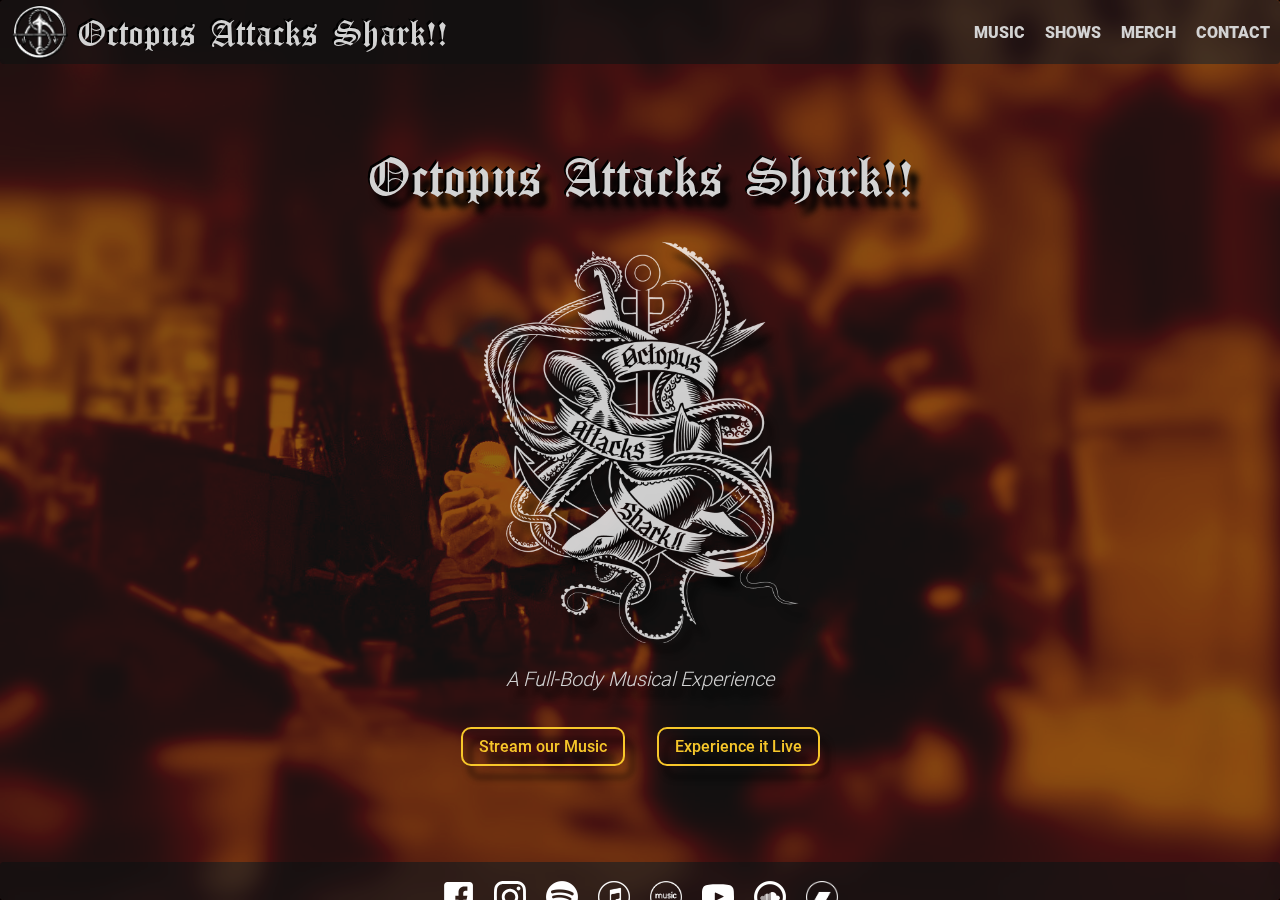
<file: index.html>
<!--
    (C) Copyright 2024 - ToasterCat Studios LLC
-->
<!DOCTYPE HTML>
<html lang="en">

<head>
    <!--
        STD META
    -->
    <meta content="text/html;charset=utf-8" http-equiv="Content-Type">
    <meta content="utf-8" http-equiv="encoding">
    <meta name="viewport" content="width=device-width, initial-scale=1.0">

    <!--
        ANALYTICS TAGS
     -->
    <!-- GA4 -->
    <script async src="https://www.googletagmanager.com/gtag/js?id=G-5SJF8RJMEE"></script>
    <script>
      window.dataLayer = window.dataLayer || [];
      function gtag(){dataLayer.push(arguments);}
      gtag('js', new Date());

      gtag('config', 'G-5SJF8RJMEE');
    </script>

    <!-- 
        OAS Head
    -->
	<title>Octopus Attacks Shark!!</title>
    <link rel="icon" type="image/png" href="images/OAS-logo.png"/>
    <link rel="stylesheet" href="./css/styles.css">
    <link rel="stylesheet" href="./css/desktop.css">
    <link rel="stylesheet" href="./css/mobile.css">
    <script type="text/javascript" src="./js/jquery-3.6.0.min.js"></script>
</head>

<body>
    <div id="bg" class="bg"></div>
	<div id="page-container" class="page-container">
		<!--
            STANDARD HEADER

            TODO: Serve as common component [MUSIC-36]
                https://toastercatstudios.atlassian.net/browse/MUSIC-36
        -->
        <div class="header">
            <a href="#" class="brand">
                <div class="header-brand">
                    <div class="header-logo">
                        <img src="images/OAS-logo.png" class="logo"/>
                    </div>
                    <div class="header-full-name"> Octopus Attacks Shark!! </div>
                    <div class="header-short-name"> OAS </div>
                </div>
            </a>
            <div class="flex-spacer"></div>
            <div class="header-nav">
                <!--<a href="./pages/about.html">BAND</a>-->
                <a href="./pages/music.html">MUSIC</a>
                <a href="./pages/shows.html">SHOWS</a>
                <a href="https://merch.octopus-attacks-shark.com/">MERCH</a>
                <a href="./pages/contact.html">CONTACT</a>
            </div>
        </div>

        
		<div class="section-hero">
			<div class="hero-title">
	            <h1>Octopus Attacks Shark!!</h1>
                <img class="hero-badge" src="images/OAS-title-art.png"/>
				<h3>A Full-Body Musical Experience</h3>
	        </div>
            
            <div class="hero-button-row">
                <a href="./pages/music.html" class="primary-button">
                    Stream our Music
                </a>
                <a href="./pages/shows.html" class="primary-button">
                    Experience it Live
                </a>                
            </div>
		</div>

		<div id="footer">
            <!--<img class="loading" src="../images/icons/loading.gif"/>-->
        </div>
    </div>
    
    
    <!--
        ONLOAD SCRIPT
    -->
    <script>
        $(function(){
            // TODO: Header links should be derived by relative path.
            //$("#header").load("./components/header.html");
            $("#footer").load("./components/footer.html"); 
        });
    </script>
</body>

</html>
</file>
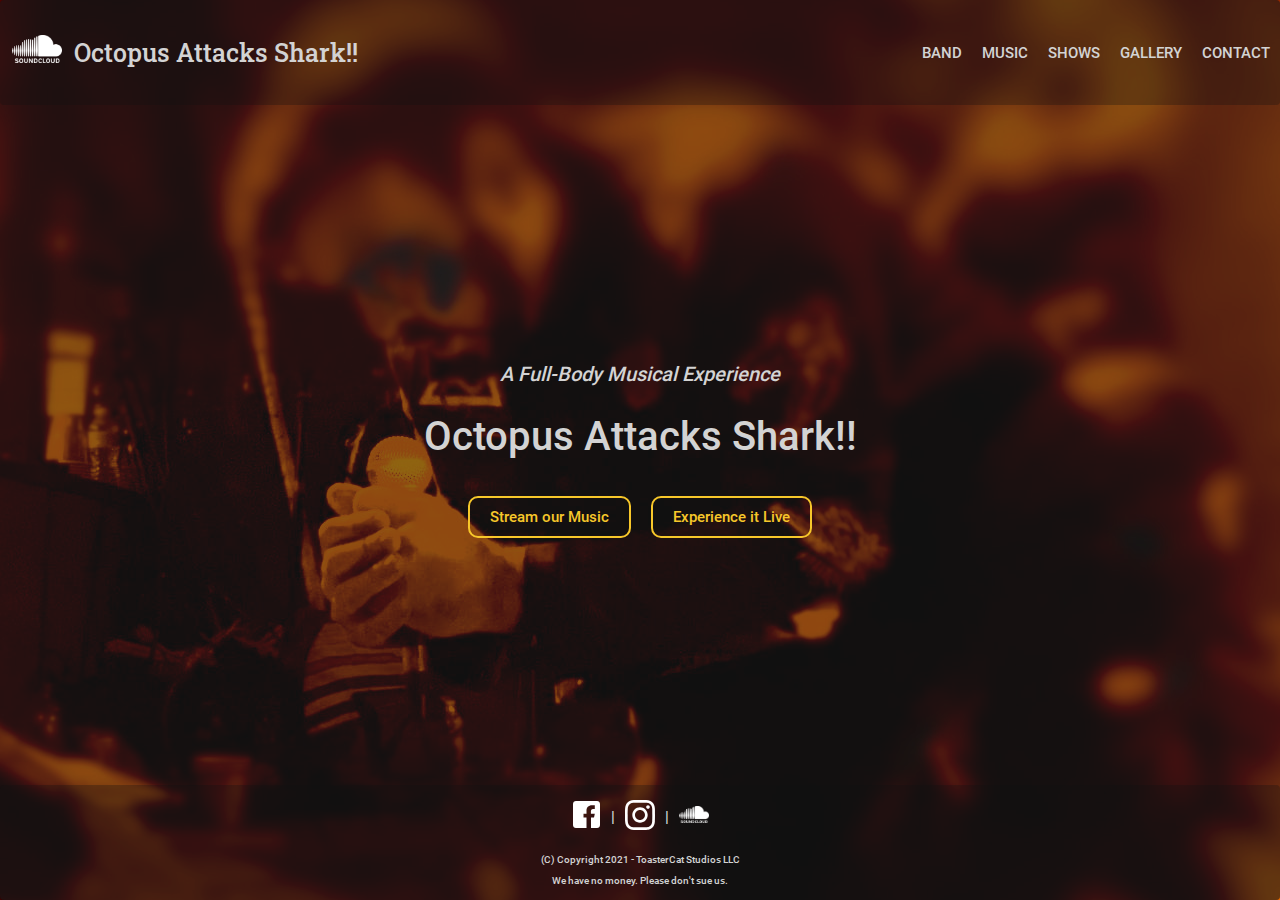
<file: OAS-StaticSite/index.html>
<!DOCTYPE HTML>
<html lang="en">

<head>
	<title>Octopus Attacks Shark!!</title>
    <link rel="stylesheet" href="./css/styles.css">
    <link rel="stylesheet" href="./css/desktop.css">
    <link rel="stylesheet" href="./css/mobile.css">
</head>

<body>
	<div class="page-container">

		<div class="header">
			<a href="#" class="brand">
				<div class="header-brand">
	                <div class="header-logo">
	                    <img src="images/external/soundcloud-white.png" class="logo"/>
	                </div>
	                <div class="header-full-name"> Octopus Attacks Shark!! </div>
	                <div class="header-short-name"> OAS </div>
            	</div>
            </a>
            <div class="flex-spacer"></div>
            <div class="header-nav">
                <a href="./pages/about">BAND</a>
                <a href="./pages/music">MUSIC</a>
                <a href="./pages/shows">SHOWS</a>
                <a href="./pages/gallery">GALLERY</a>
                <a href="./pages/contact">CONTACT</a>
            </div>
		</div>

		<div class="hero-section">

			<div class="hero-title">
				<h3>A Full-Body Musical Experience</h3>
	            <h1>Octopus Attacks Shark!!</h1>
	        </div>
            
            <div class="hero-button-row">    
                <a href="./music" class="button">
                    Stream our Music
                </a>
                <a href="./shows" class="button">
                    Experience it Live
                </a>                
            </div>
		</div>

		<!--<div class="section">
            <div class="section-header">
                Header Blurb
            </div>
            
			<h4>Blurb Section</h4>
		</div>-->

		<div class="footer">
			<div class="footer-links">
				<a href="https://www.facebook.com/OctopusAttacksShark">
                    <img src="images/external/fb-white.svg" class="social"/>
                </a>
				|
				<a href="https://www.instagram.com/octopus_attacks_shark">
                    <img src="images/external/instagram-white.svg" class="social"/>
                </a>
				|
				<a href="https://soundcloud.com/octopus-attacks-shark">
                    <img src="images/external/soundcloud-white.png" class="social" />
                </a>
			</div>
			<div class="footer-legal">
				<p>(C) Copyright 2021 - ToasterCat Studios LLC<p>
                <p>We have no money. Please don't sue us.</p>
			</div>
		</div>
		
	</div>
</body>

</html>
</file>
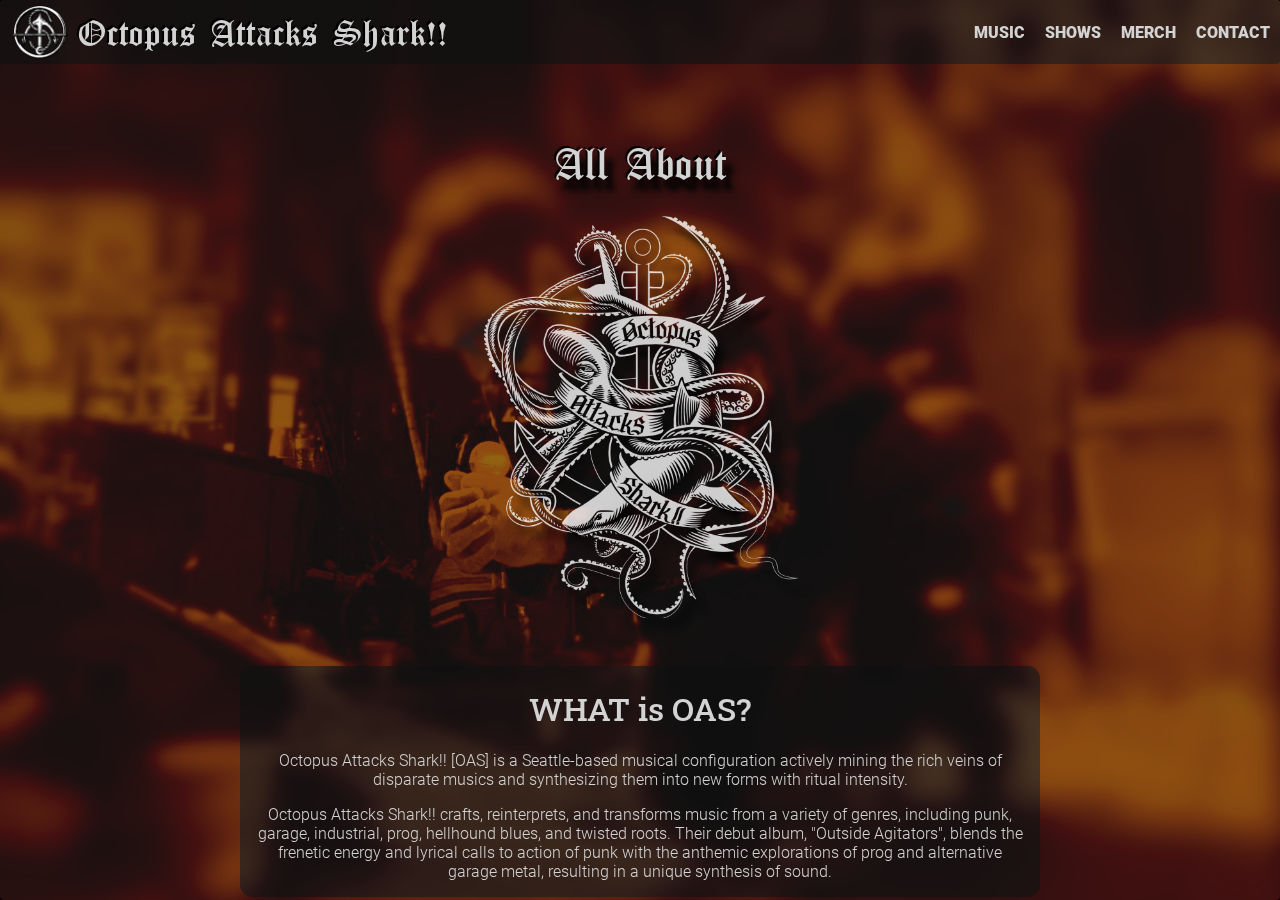
<file: pages/about.html>
<!--
    (C) Copyright 2024 - ToasterCat Studios LLC
-->
<!DOCTYPE HTML>
<html lang="en">

<head>
    <!--
        STD META
    -->
    <meta content="text/html;charset=utf-8" http-equiv="Content-Type">
    <meta content="utf-8" http-equiv="encoding">
    <meta name="viewport" content="width=device-width, initial-scale=1.0">

    <!--
        ANALYTICS TAGS
     -->
    <!-- GA4 -->
    <script async src="https://www.googletagmanager.com/gtag/js?id=G-5SJF8RJMEE"></script>
    <script>
      window.dataLayer = window.dataLayer || [];
      function gtag(){dataLayer.push(arguments);}
      gtag('js', new Date());

      gtag('config', 'G-5SJF8RJMEE');
    </script>

    <!-- 
        OAS Head
    -->
	<title>About OAS</title>
    <link rel="icon" type="image/png" href="../images/OAS-logo.png"/>
    <link rel="stylesheet" href="../css/styles.css">
    <link rel="stylesheet" href="../css/desktop.css">
    <link rel="stylesheet" href="../css/mobile.css">
    <script type="text/javascript" src="../js/jquery-3.6.0.min.js"></script>
</head>


<body>    
    <div id="bg" class="bg"></div>
	<div id="page-container" class="page-container">
        <div id="header">
            <!--<img class="loading" src="../images/icons/loading.gif"/>-->
        </div>
        

        <div class="section-page-title">
            <h1>All About</h1>
            <img class="hero-badge" src="../images/OAS-title-art.png"/>
        </div>

        
        <!--
            BAND DESCRIPTION
        -->
        <div class="section">
            <h1>WHAT is OAS?</h1>
            <p>
                Octopus Attacks Shark!! [OAS] is a Seattle-based musical configuration actively mining the rich veins of disparate musics and synthesizing them into new forms with ritual intensity.
            </p>
            <p>
                Octopus Attacks Shark!! crafts, reinterprets, and transforms music from a variety of genres, including punk, garage, industrial, prog, hellhound blues, and twisted roots. Their debut album, "Outside Agitators", blends the frenetic energy and lyrical calls to action of punk with the anthemic explorations of prog and alternative garage metal, resulting in a unique synthesis of sound.
            </p>
        </div>
        
        <div class="section-divider">
            <img src="../images/OAS-logo-watermark.png" class="badge"/>
        </div>


        <!--
            BAND MEMBER BIOGRAPHIES

            TODO: Add member profile pictures [MUSIC-67]
                https://toastercatstudios.atlassian.net/browse/MUSIC-67
        -->
        <div class="section">
            <h1>WHO is OAS?</h1>
            <p>
               Sonic synthesizers and tricky transformers hungry to perform rites and rituals in the Temple of Song.
            </p>

            <div class="sub-section">
                <!-- Conor -->
                <h2>"Coyote"</h2>
                <h3>Vocal Exhortations, Dissonant Harmonic(a) Waves, Purveyor of Dark Energy </h3>
                <p>
                   Coyote hails from the salt-tanged, fog-haunted cypress groves and defiant cities of the North California coast.
                </p>
                <p>
                    Outside of the band, they are a steward of relics in the vaults of The University and an agitator for decolonizing access to community collections.
                </p>
            </div>
            
            <!-- Dirk -->
            <div class="sub-section">
                <h2>Dirk Hortensius</h2>
                <h3>Guitar Armourer</h3>
                <p>
                    Dirk"alurka" Hortensius speaks guitar in a strange Canadian/Carolinian dialect.
                </p>
                <p>
                    As soon as you take his instruments away, Dirk transforms into his true form: an utterly completely incomprehensible nerd. He can usually be found angrily ranting and raving about politics, <i>Star Wars</i>, or ridiculous history trivia - somehow all at the same time. A truly useless multi-tasker.
                </p>
            </div>

            <!-- Scott -->
            <div class="sub-section">
                <h2>Scott Humphreys</h2>
                <h3>Producer of Whale Sounds</h3>
                <p>
                    When not handling low-end duties, Scott spends his time holding ivory keyed seances to commune with the classical, romantic, and modern composers that everyone should spend their lives listening to.
                </p>
                <p>
                    <i>"Jazz is America's greatest gift to the world. All other American contribution are inferior to jazz, or otherwise not uniquely American. This is law."</i>
                </p>
            </div>

            <!-- Shiva -->
            <div class="sub-section">
                <h2>Shiva Shrivastava</h2>
                <h3>Drum Captain of Time and Space</h3>
                <p>
                    ...but only according to <i>his</i> watch.
                </p>
                <p>
                    Shiva daylights as a Software Engineer, whiskey connoseiur, and dog-dad.
                </p>
            </div>
        </div>
        

        <div id="footer">
            <!--<img class="loading" src="../images/icons/loading.gif"/>-->
        </div>
        
    </div>
    
    <!--
        ONLOAD SCRIPT
    -->
    <script>
        $(function(){
          $("#header").load("../components/header.html");
          $("#footer").load("../components/footer.html"); 
        });
    </script>
</body>
</file>
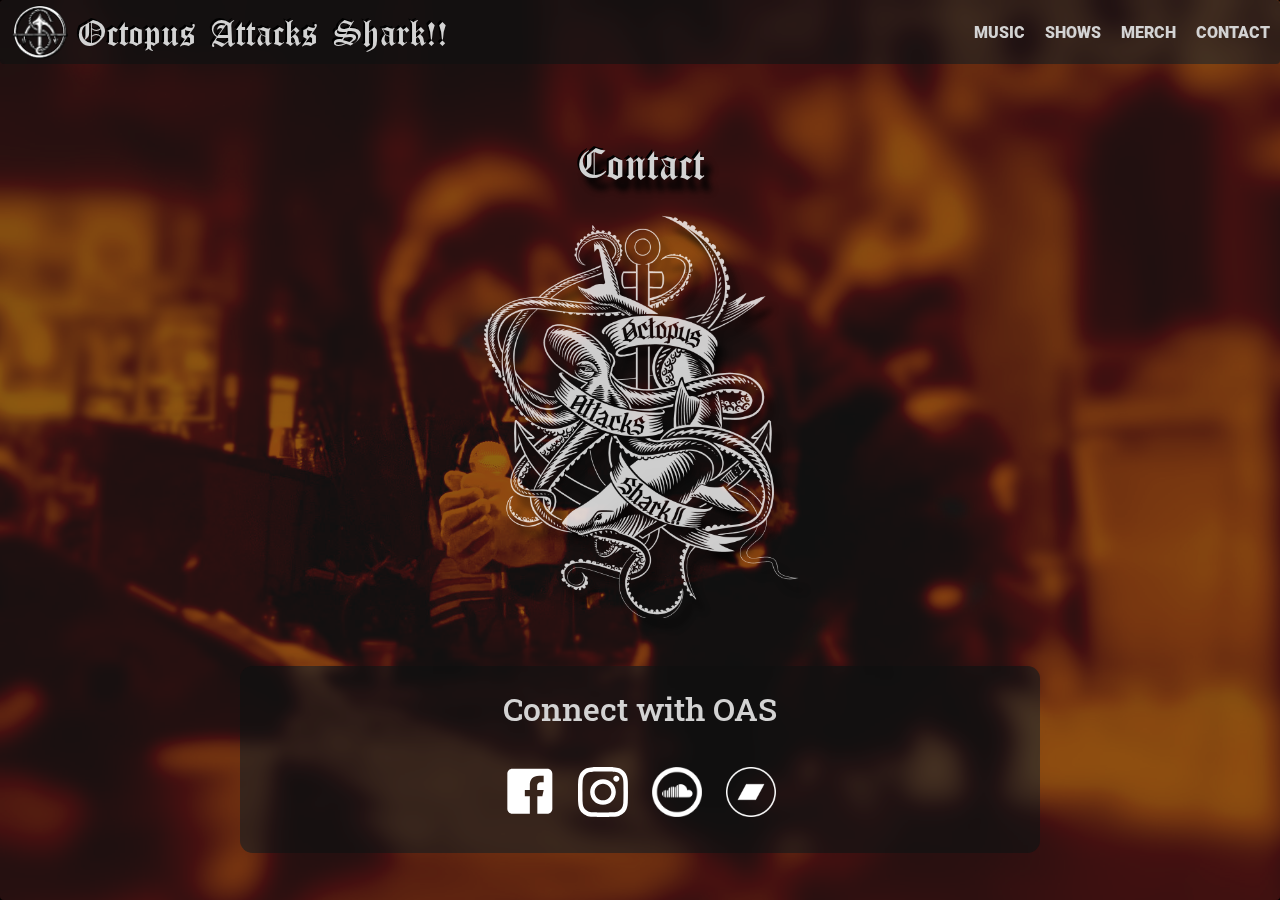
<file: pages/contact.html>
<!--
    (C) Copyright 2024 - ToasterCat Studios LLC
-->
<!DOCTYPE HTML>
<html lang="en">

<head>
    <!--
        STD META
    -->
    <meta content="text/html;charset=utf-8" http-equiv="Content-Type">
    <meta content="utf-8" http-equiv="encoding">
    <meta name="viewport" content="width=device-width, initial-scale=1.0">

    <!--
        ANALYTICS TAGS
     -->
    <!-- GA4 -->
    <script async src="https://www.googletagmanager.com/gtag/js?id=G-5SJF8RJMEE"></script>
    <script>
      window.dataLayer = window.dataLayer || [];
      function gtag(){dataLayer.push(arguments);}
      gtag('js', new Date());

      gtag('config', 'G-5SJF8RJMEE');
    </script>

    <!-- 
        OAS Head
    -->
	<title>Contact OAS</title>
    <link rel="icon" type="image/png" href="../images/OAS-logo.png"/>
    <link rel="stylesheet" href="../css/styles.css">
    <link rel="stylesheet" href="../css/desktop.css">
    <link rel="stylesheet" href="../css/mobile.css">
    <script type="text/javascript" src="../js/jquery-3.6.0.min.js"></script>
</head>

<body>
    <div id="bg" class="bg"></div>
	<div id="page-container" class="page-container">
        <div id="header">
            <!--<img class="loading" src="../images/icons/loading.gif"/>-->
        </div>
        
        
        <div class="section-page-title">
            <h1>Contact</h1>
            <img class="hero-badge" src="../images/OAS-title-art.png"/>
        </div>
        
        
        <!--
            SOCIAL ACCOUNTS
        -->
        <div class="section">
            <h1>Connect with OAS</h1>

            <div class="contact-social-links">
                <div class="row">
                    <a href="https://www.facebook.com/OctopusAttacksShark" target="_blank">
                        <img class="logo" src="../images/external/fb-white.svg"/>
                    </a>
                    <a href="https://www.instagram.com/octopus.attacks.shark/" target="_blank">
                        <img class="logo" src="../images/external/instagram-white.svg"/>
                    </a>
                    <a href="https://soundcloud.com/octopus-attacks-shark" target="_blank">
                        <img class="logo" src="../images/external/soundcloud-white.png"/>
                    </a>
                    <a href="https://octopus-attacks-shark.bandcamp.com/" target="_blank">
                        <img class="logo" src="../images/external/bandcamp-white.png"/>
                    </a>
                </div>
            </div>

        </div>
        
        
        <div class="section-divider">
            <img src="../images/OAS-logo-watermark.png" class="badge"/>
        </div>
        
        
        <!-- 
            CONTACT FORM
        -->
        <div class="section">
            <h1>Contact OAS</h1>
            
            <p>
                For booking information or general inquiries, please email us at
                <a href="mailto:octopus.attacks.shark@gmail.com"><b>octopus.attacks.shark@gmail.com</b></a>
                or message us using the form below.
            </p>

            <form class="form-group" action="https://formspree.io/f/mzbyrpnd" method="POST">
                
                <div class="form-fields">
                    <!--NAME-->
                    <div class="form-column">
                        <div class="form-label">
                            Name:
                        </div>
                        <div class="form-text">
                            <input id="contact-name" name="name" placeholder="Your Name"/>
                        </div>
                    </div>
                    <!--EMAIL-->
                    <div class="form-column">
                        <div class="form-label">
                            Email:
                        </div>
                        <div class="form-text">
                            <input id="contact-email" name="email" placeholder="Your Email"/>
                        </div>
                    </div>
                    <!--PHONE-->
                    <div class="form-column">
                        <div class="form-label">
                            Phone #: <i>(Optional)</i>
                        </div>
                        <div class="form-text">
                            <input id="contact-phone" name="phone" placeholder="(555) 555-5555"/>
                        </div>
                    </div>
                </div>

                <div class="form-box">
                    <!---MESSAGE-->
                    <div class="form-column">
                        <div class="form-label">
                            Message:
                        </div>
                        <div class="form-message">
                            <textarea id="contact-message" name="message" placeholder="Your message here"></textarea>
                        </div>
                    </div>

                    <!--BUTTONS-->
                    <div class="form-row">
                        <button type="submit" name="submit" value="Send" class="primary-button">
                            Submit
                        </button>
                        <button type="reset" class="button">
                            Reset
                        </button>
                    </div>

                </div>
            </form>

        </div>
        
        
        <div class="section-divider">
            <img src="../images/OAS-logo-watermark.png" class="badge"/>
        </div>
        

        <!--
            BIZ/LEGAL INFO & MAILING ADDRESS
        -->
        <div class="section">
            <h1>Legal and Business</h1>
            
            <div class="p-group">
                <p>"Octopus Attacks Shark!!" [OAS] is produced and managed by <a href="https://www.toastercat-studios.com" target="_blank">ToasterCat Studios LLC</a>.</p>
                <p>Manager: Dirk Hortensius <a href="mailto:dirk@toastercat.tech">(dirk@toastercat.tech)</a></p>
            </div>
            
            <h2>Mailing Address</h2>
            <div class="p-group">
                <p>ToasterCat Studios</p>
                <p>1717 NE 124th St.</p>
                <p>Seattle, WA. 98125</p>
            </div>
            <h4>(any and all pipe bombs will be returned to sender)</h4>
        </div>
        
        
        <div id="footer">
            <!--<img class="loading" src="../images/icons/loading.gif"/>-->
        </div>
    </div>
    <!--
        ONLOAD SCRIPT
    -->
<!--
        ONLOAD SCRIPT
    -->
    <script>
        $(function(){
          $("#header").load("../components/header.html");
          $("#footer").load("../components/footer.html"); 
        });
    </script>
</body>
</file>
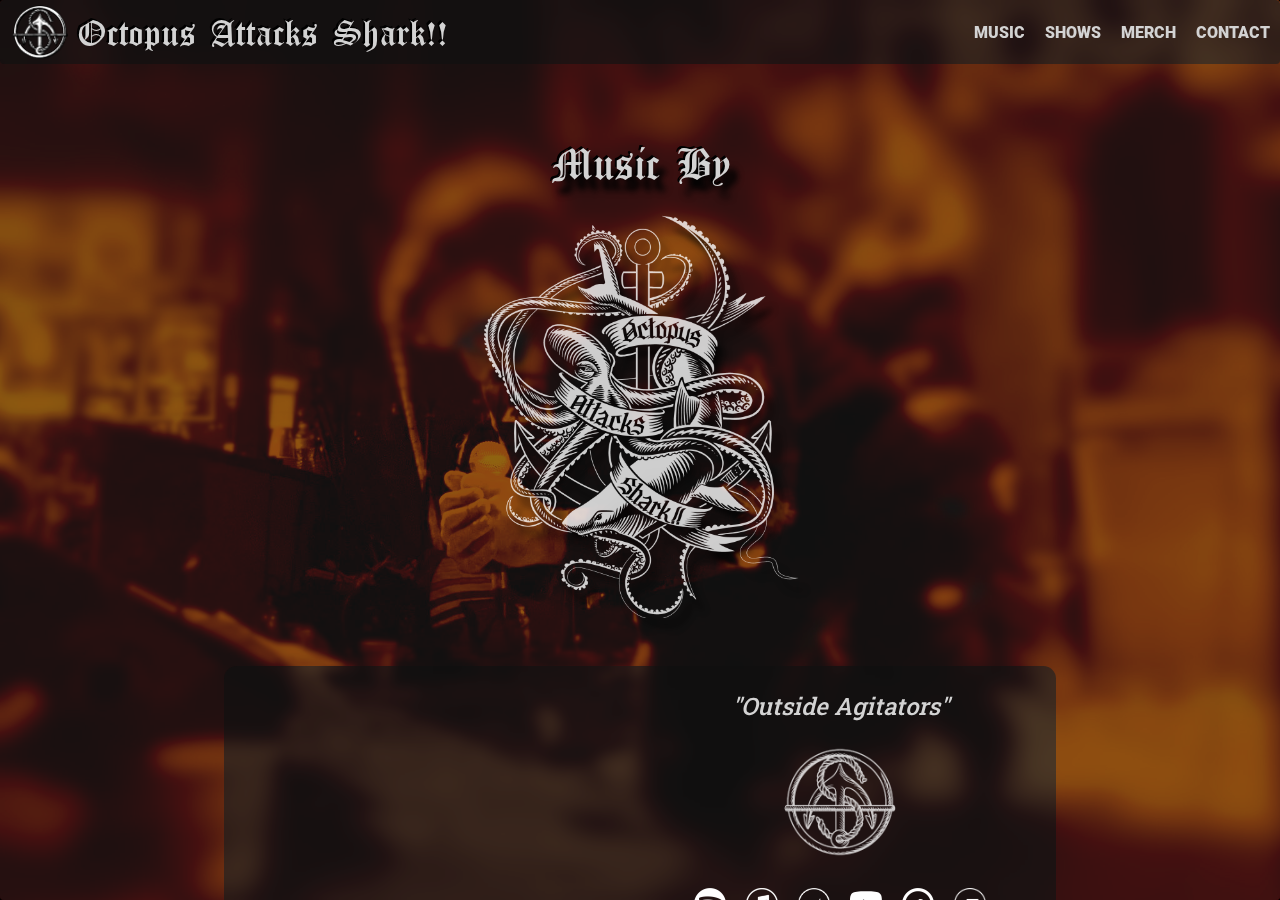
<file: pages/music.html>
<!--
    (C) Copyright 2024 - ToasterCat Studios LLC
-->
<!DOCTYPE HTML>
<html lang="en">

<head>
    <!--
        STD META
    -->
    <meta content="text/html;charset=utf-8" http-equiv="Content-Type">
    <meta content="utf-8" http-equiv="encoding">
    <meta name="viewport" content="width=device-width, initial-scale=1.0">

    <!--
        ANALYTICS TAGS
     -->
    <!-- GA4 -->
    <script async src="https://www.googletagmanager.com/gtag/js?id=G-5SJF8RJMEE"></script>
    <script>
      window.dataLayer = window.dataLayer || [];
      function gtag(){dataLayer.push(arguments);}
      gtag('js', new Date());

      gtag('config', 'G-5SJF8RJMEE');
    </script>

    <!-- 
        OAS Head
    -->  
	<title>Music by OAS</title>
    <link rel="icon" type="image/png" href="../images/OAS-logo.png"/>
    <link rel="stylesheet" href="../css/styles.css">
    <link rel="stylesheet" href="../css/desktop.css">
    <link rel="stylesheet" href="../css/mobile.css">
    <script type="text/javascript" src="../js/jquery-3.6.0.min.js"></script>
</head>


<body>
    <div id="bg"></div>
	<div id="page-container" class="page-container">
        <div id="bg"></div>
        <div id="header">
            <!--<img class="loading" src="../images/icons/loading.gif"/>-->
        </div>
        
        <div class="section-page-title">
            <h1>Music By</h1>
            <img class="hero-badge" src="../images/OAS-title-art.png"/>
        </div>
        

        <!--
            Outside Agitators 
        -->
        <div class="section-album">
            
            <div class="album-info">
                <!--title-->
                <a href="https://octopus-attacks-shark.bandcamp.com/album/outside-agitators" target="_blank"><h1>"Outside Agitators"</h1></a>
                
                <!-- TODO: "Buy Now" Link -->
                <div class="album-buy-button">
                    <img src="../images/OAS-logo-watermark.png" class="badge"/>
                </div>

                <!--links-->
                <div class="album-links">
                    <a href="https://open.spotify.com/album/2vzvr74t2aGSgBoR3Twlwf" target="_blank">
                        <img src="../images/external/spotify-white.png" class="social"/>
                    </a>
                    <a href="https://music.apple.com/us/album/outside-agitators/1743129721" target="_blank">
                        <img src="../images/external/itunes-white.png" class="social"/>
                    </a>
                    <a href="https://music.amazon.com/albums/B0D2MY9VBY" target="_blank">
                        <img src="../images/external/amazon-music-white.png" class="social"/>
                    </a>
                    <a href="https://music.youtube.com/playlist?list=OLAK5uy_n3yWijS4m5q3Cpv-tzjMfDowuH0qw3ycY" target="_blank">
                        <img src="../images/external/youtube-white.svg" class="social"/>
                    </a>
                    <a href="https://soundcloud.com/octopus-attacks-shark/sets/outside-agitators" target="_blank">
                        <img src="../images/external/soundcloud-white.png" class="social"/>
                    </a>
                    <a href="https://octopus-attacks-shark.bandcamp.com/album/outside-agitators" target="_blank">
                        <img src="../images/external/bandcamp-white.png" class="social"/>
                    </a>
                </div>
            </div>
            
            <!-- BANDCAMP EMBED -->
            <div class="album-bandcamp-embed">
                <iframe src="https://bandcamp.com/EmbeddedPlayer/album=2915178295/size=large/bgcol=333333/linkcol=4ec5ec/artwork=large/transparent=true/" seamless>
                    <a href="https://octopus-attacks-shark.bandcamp.com/album/outside-agitators" target="_blank">Outside Agitators by Octopus Attacks Shark!!</a>
                </iframe>
            </div>
            
            <div class="album-blurb">
                <p>
                    "Outside Agitators" marks the debut of Seattle's musical alchemists, <i>Octopus Attacks Shark!!</i>. This album, divided into two conceptual sides, showcases the band's diverse sound.
                </p>
                <p> 
                    <i>Octopus Attacks Shark!!</i> crafts, reinterprets, and transforms music from a variety of genres, including punk, garage, industrial, prog, hellhound blues, and twisted roots. The album blends the frenetic energy and lyrical calls to action of punk with the anthemic explorations of prog and alternative garage metal, resulting in a unique synthesis of sound.
                </p>
                <div class="sub-section">
                    <p>
                        Lyrics by Coyote
                    </p>
                    <div class="p-group">
                        <p>Music by <i>Octopus Attacks Shark!!</i></p>
                        <p>Coyote - Vocals, Harmonica</p>
                        <p>Dirk Hortensius - Guitars, Keyboards</p>
                        <p>Scott Humphreys - Bass, Synths</p>
                        <p>Shiva Shrivastava - Drums</p>
                    </div>
                    <p>
                        Recorded and Produced at <a href="https://soundhouserecording.net/home/" target="_blank">Soundhouse Studios</a>, <a href="https://www.toastercat-studios.com/" target="_blank">ToasterCat Studios</a>, and the <a href="https://www.lib.washington.edu/ougl" target="_blank">University of Washington Odegaard Library</a>.
                    </p>
                </div>
            </div>
            
        </div>
        
        
        <!--<div class="section-divider">
            <img src="../images/OAS-logo-watermark.png" class="badge"/>
        </div>-->
        

        <!--
            BAD IDEAS
        -->
        <!--<div class="section-album">
            <div class="album-info">
                <a href="https://octopus-attacks-shark.bandcamp.com/album/bad-idea-demo-reels"><h1>"Bad Idea"</h1></a>
                
                <div class="album-buy-button">
                    <img src="../images/OAS-logo-watermark.png" class="badge"/>
                </div>
                <div class="album-links">
                    <a href="https://octopus-attacks-shark.bandcamp.com/album/bad-idea-demo-reels">
                        <img src="../images/external/bandcamp-white.png" class="social"/>
                    </a>
                    <a href="https://soundcloud.com/octopus-attacks-shark/sets/bad-idea">
                        <img src="../images/external/soundcloud-white.png" class="social"/>
                    </a>
                </div>
            </div>
            
            <div class="album-bandcamp-embed">
                <iframe src="https://bandcamp.com/EmbeddedPlayer/album=3487299659/size=large/bgcol=333333/linkcol=4ec5ec/artwork=large/transparent=true/" seamless>
                    <a href="https://octopus-attacks-shark.bandcamp.com/album/bad-idea-demo-reels">Bad Idea [Demo Reels] by Octopus Attacks Shark</a>
                </iframe>
            </div>
            
            <div class="album-blurb">
                <p>
                    The early years.
                </p>
                <div class="sub-section">
                    <div class="p-group">
                        <p>Music by Octopus Attacks Shark!!</p>
                        <p>Coyote - Vocals, Harmonica</p>
                        <p>Dirk Hortensius - Guitars, Keyboards</p>
                        <p>Scott Humphreys - Bass, Synths</p>
                        <p>Shiva Shrivastava - Drums</p>
                        <p>Nikhil Mukim - Guitars</p>
                        <p>Marty Aman - Guitars</p>
                        <p>Dan LaChance - Bass</p>
                    </div>
                    <p>
                        Recorded and Painstakingly Edidted at ToasterCat Studios
                    </p>
                </div>
            </div>
        </div>
        
        
        <div class="section-divider">
            <img src="../images/OAS-logo-watermark.png" class="badge"/>
        </div>-->
        

        <!--
            OctoShark Sessions
        -->
        <!--<div class="section-album">
            <div class="album-info">
                <a href="https://soundcloud.com/octopus-attacks-sharks"><h1>"OctoShark Sessions"</h1></a>
                
                <div class="album-buy-button">
                    <img src="../images/OAS-logo-watermark.png" class="badge"/>
                </div>
                

                <div class="album-links">
                    <a href="https://soundcloud.com/octopus-attacks-sharks">
                        <img src="../images/external/soundcloud-white.png" class="social"/>
                    </a>
                </div>
            </div>
            
            <div class="album-soundcloud-embed">
                <iframe scrolling="no" frameborder="no" allow="autoplay" src="https://w.soundcloud.com/player/?url=https%3A//api.soundcloud.com/tracks/1021158208&color=%23ff5500&auto_play=false&hide_related=true&show_comments=true&show_user=true&show_reposts=false&show_teaser=false&visual=true"></iframe>
            </div>
            
            <div class="album-blurb">
                <p>
                    Working tracks and flubbed notes fresh from the writing room floor.
                </p>
                <p>
                    Unapologetically unedited, unmastered, and unrehearsed. 
                    Only the brave and hazardously curious venture here.
                </p>
                <div class="sub-section">
                    <div class="p-group">
                        <p>Music by Octopus Attacks Shark!!</p>
                        <p>Coyote - Vocals, Harmonica</p>
                        <p>Dirk Hortensius - Guitars, Keyboards</p>
                        <p>Scott Humphreys - Bass, Synths</p>
                        <p>Shiva Shrivastava - Drums</p>
                    </div>
                    <p>
                        Recorded and Painstakingly Edidted at ToasterCat Studios
                    </p>
                </div>
            </div>
        </div>-->
        

        <div id="footer">
            <!--<img class="loading" src="../images/icons/loading.gif"/>-->
        </div>
        
    <!--
        ONLOAD SCRIPT
    -->
    <script>
        $(function(){
          $("#header").load("../components/header.html");
          $("#footer").load("../components/footer.html"); 
        });
    </script>
    </div>
</body>
</file>
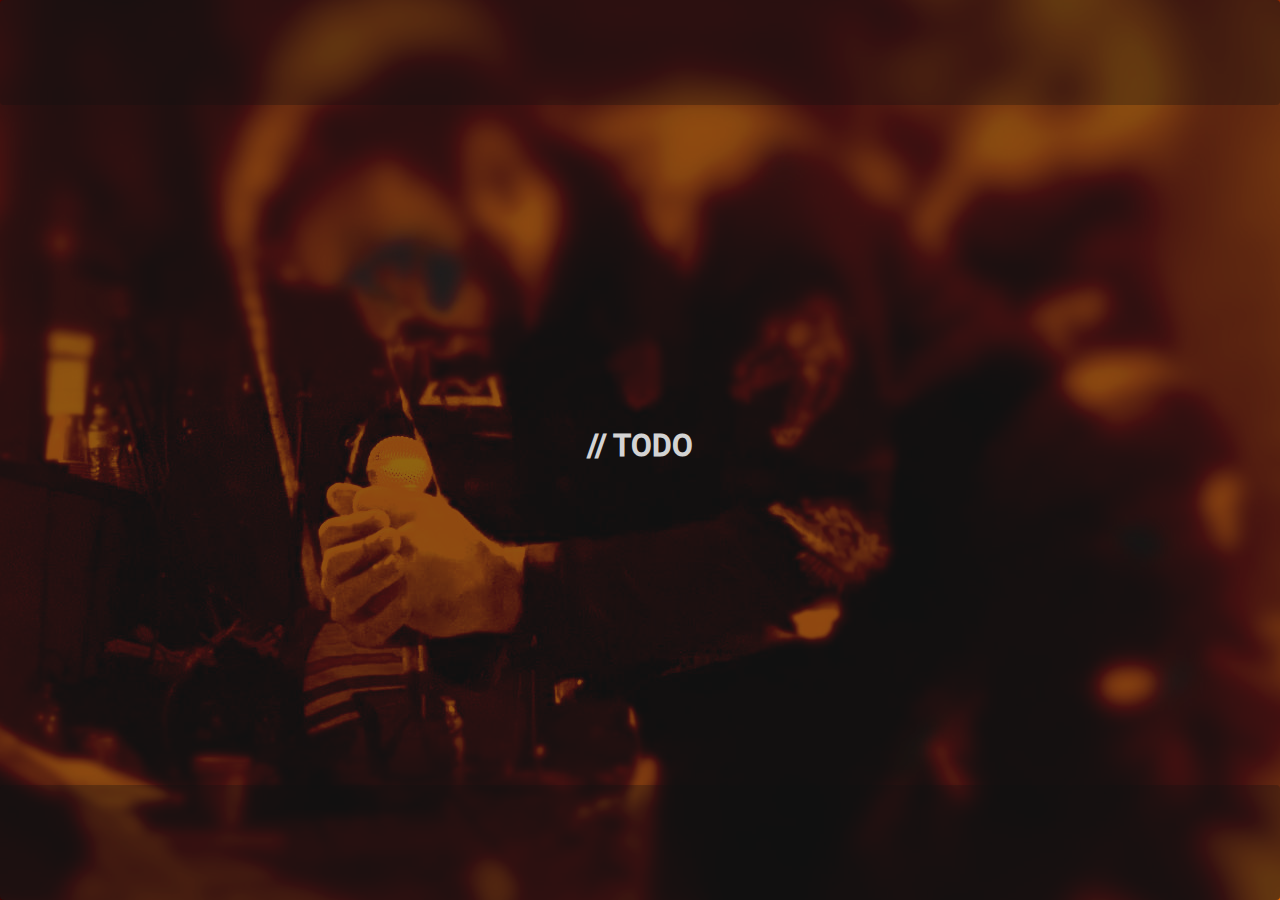
<file: OAS-StaticSite/pages/about.html>
<!DOCTYPE HTML>
<html lang="en">

<head>
	<title>About OAS</title>
    <link rel="stylesheet" href="../css/styles.css">
    <link rel="stylesheet" href="../css/desktop.css">
    <link rel="stylesheet" href="../css/mobile.css">
</head>


<body>
	<div class="page-container">
        
        <div class="header">
        </div>
        
        <div class="hero-section">
            <h1>// TODO</h1>
        </div>
        
        <div class="footer">
        </div>
        
    </div>
</body>
</file>
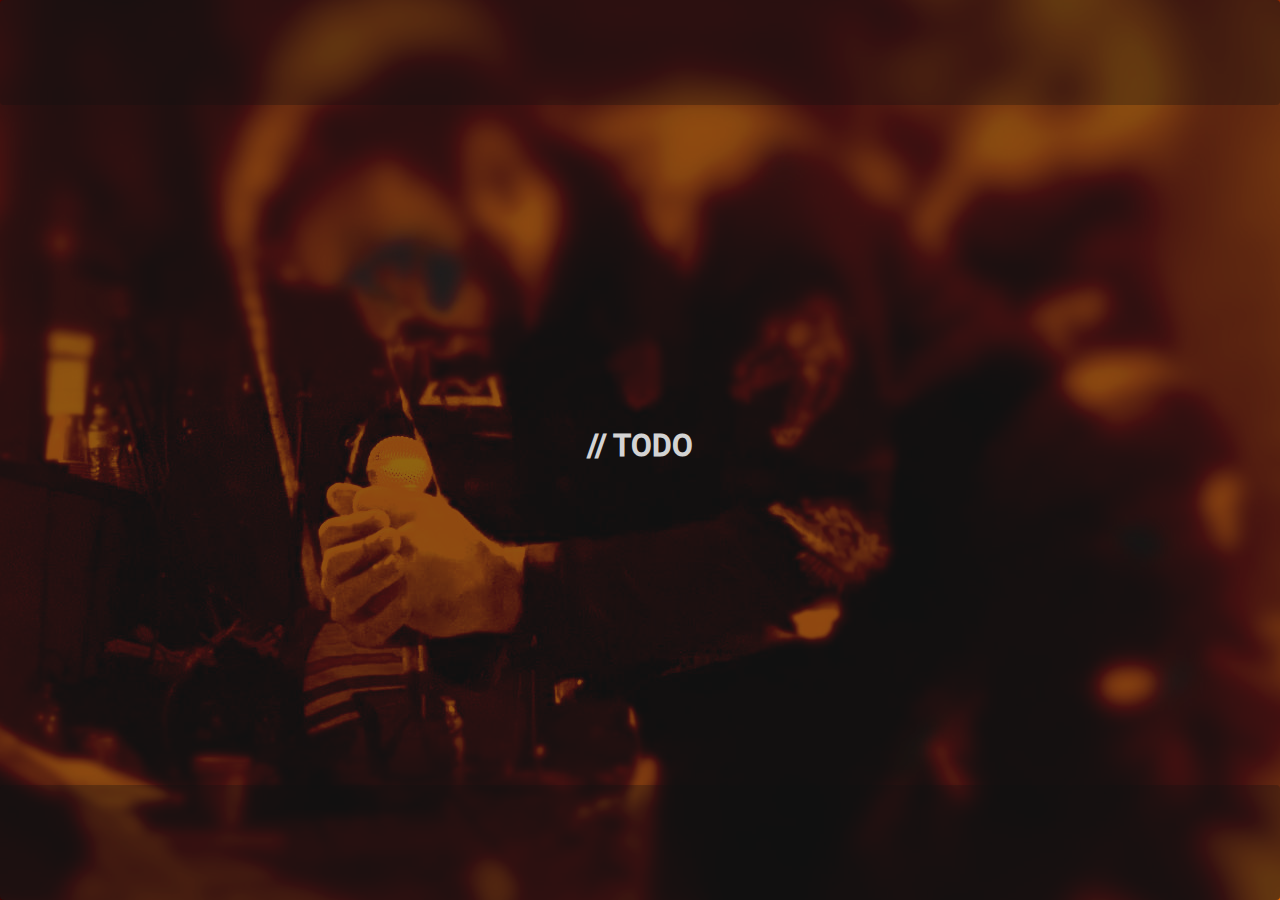
<file: OAS-StaticSite/pages/contact.html>
<!DOCTYPE HTML>
<html lang="en">

<head>
	<title>Contact OAS</title>
    <link rel="stylesheet" href="../css/styles.css">
    <link rel="stylesheet" href="../css/desktop.css">
    <link rel="stylesheet" href="../css/mobile.css">
</head>

<body>
	<div class="page-container">
        <div class="header">
        </div>
        
        <div class="hero-section">
            <h1>// TODO</h1>
        </div>
        
        <div class="footer">
        </div>
    </div>
</body>
</file>
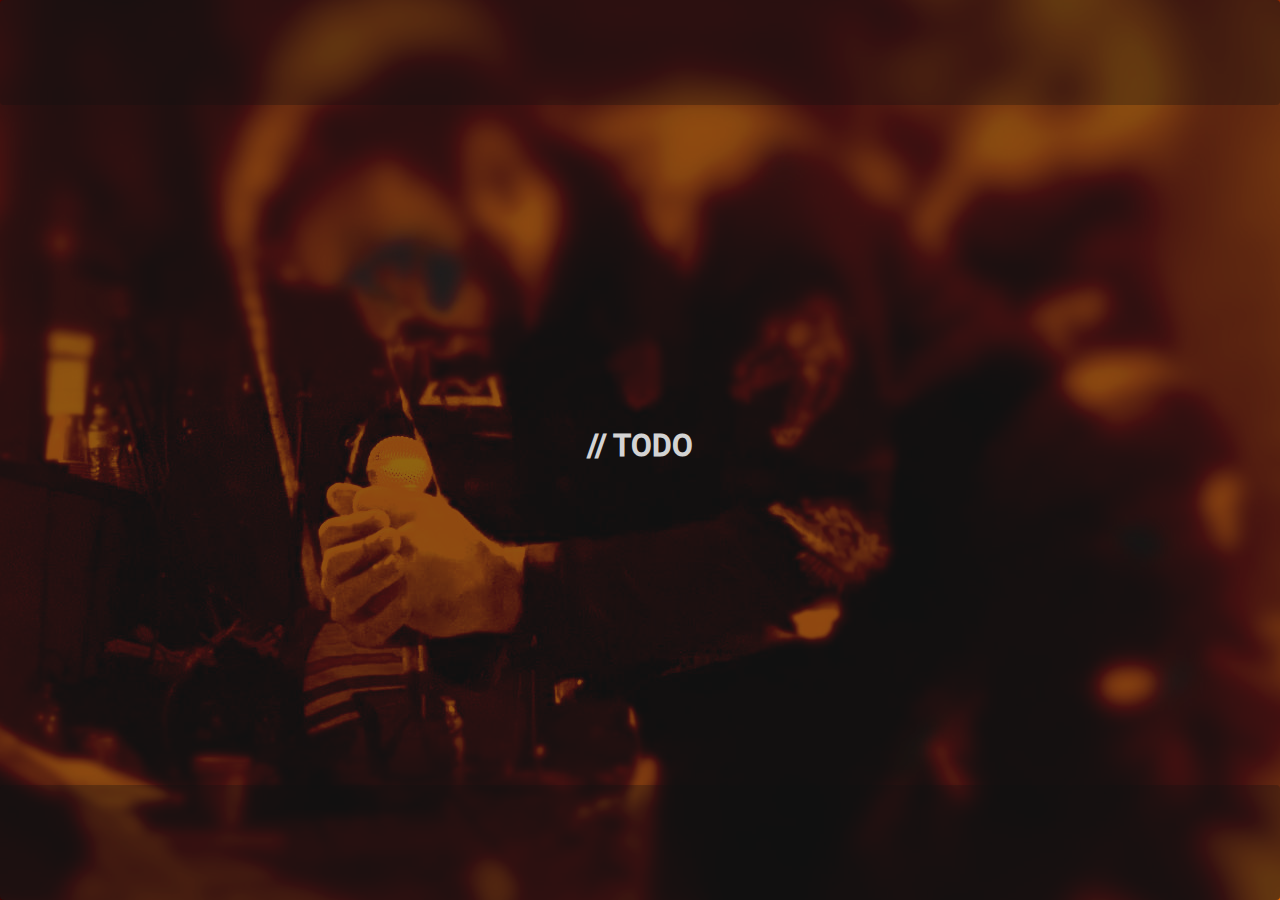
<file: OAS-StaticSite/pages/gallery.html>
<!DOCTYPE HTML>
<html lang="en">

<head>
	<title>OAS Gallery</title>
    <link rel="stylesheet" href="../css/styles.css">
    <link rel="stylesheet" href="../css/desktop.css">
    <link rel="stylesheet" href="../css/mobile.css">
</head>

<body>
	<div class="page-container">
        <div class="header">
        </div>
        
        <div class="hero-section">
            <h1>// TODO</h1>
        </div>
        
        <div class="footer">
        </div>
    </div>
</body>
</file>
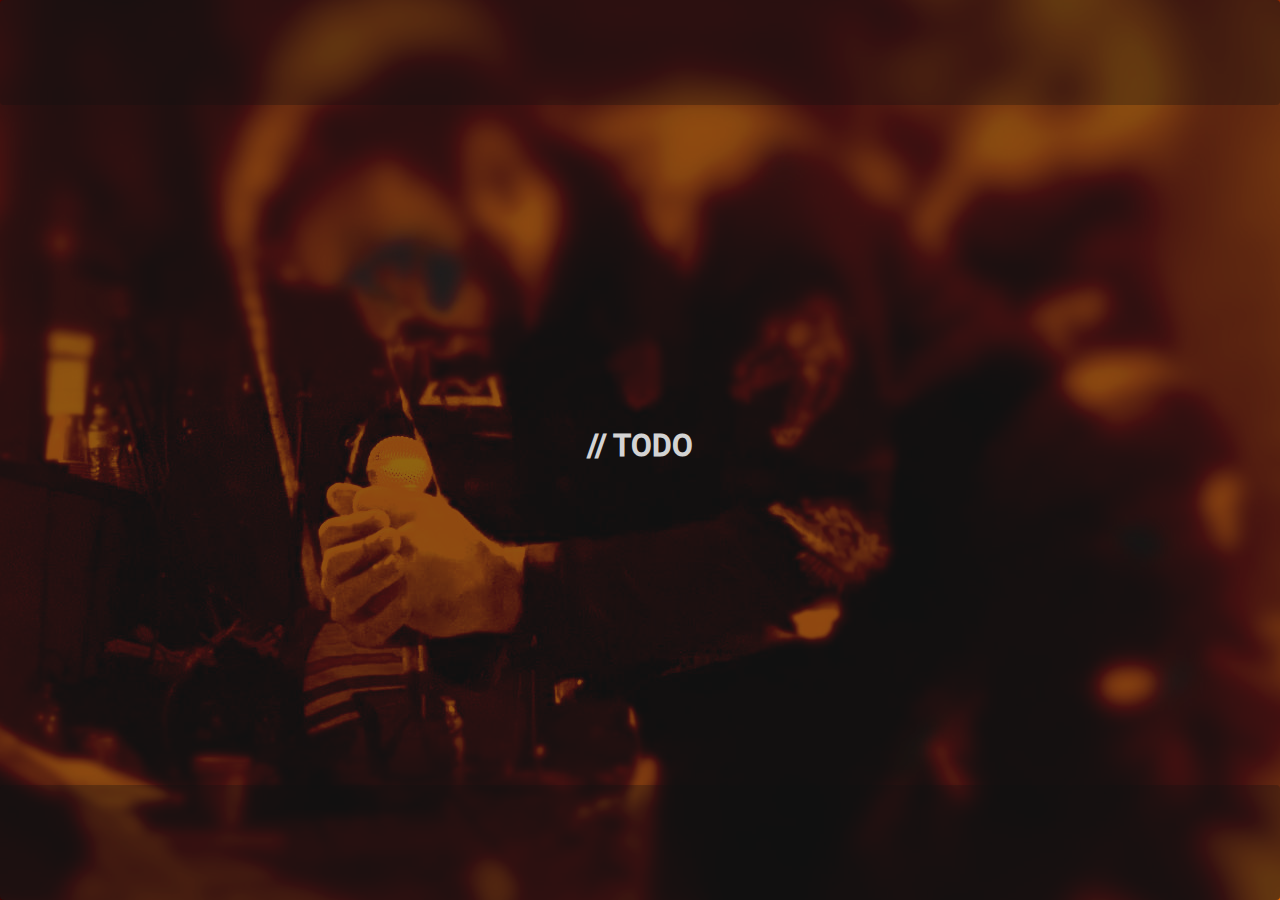
<file: OAS-StaticSite/pages/shows.html>
<!DOCTYPE HTML>
<html lang="en">

<head>
	<title>Live Shows</title>
    <link rel="stylesheet" href="../css/styles.css">
    <link rel="stylesheet" href="../css/desktop.css">
    <link rel="stylesheet" href="../css/mobile.css">
</head>

<body>
	<div class="page-container">
        <div class="header">
        </div>
        
        <div class="hero-section">
            <h1>// TODO</h1>
        </div>
        
        <div class="footer">
        </div>
    </div>
</body>
</file>
<file: css/styles.css>
/**
 * (C) Copyright 2024 - ToasterCat Studios LLC
 */

/* Roboto (body) */
@font-face {
    font-family: "Roboto";
    src: url("../fonts/Roboto-Light.ttf") format("truetype");
    font-weight: 100;
}
@font-face {
    font-family: "Roboto";
    src: url("../fonts/Roboto-Medium.ttf") format("truetype");
    font-weight: bold;
}
@font-face {
    font-family: "Roboto";
    src: url("../fonts/Roboto-Black.ttf") format("truetype");
    font-weight: bolder;
}
/* RobotoSlab (body heading) */
@font-face {
    font-family: "RobotoSlab";
    src: url("../fonts/RobotoSlab-Medium.ttf") format("truetype");
}
/* Olde English (brand heading) */
@font-face {
    font-family: "OldEnglish";
    src: url("../fonts/OldEnglish.ttf") format("truetype");
    font-weight: 100;
}

:root {
    --color-dark: #33373A;
    --color-darkred: #320404;
    --color-primary: #f7c72a;
    --color-slate: #84847C;

    --color-font: lightgray;
    --font-size: 1rem;
}

/** =======================================================
 * BASE DOCUMENT - GLOBAL DEFAULTS
 * ====================================================== */
html,
body {
    width: 100%;
    height: 100vh;
    
    display: flex;
    z-index: 0;
    
    /* Font */
    font-family: "Roboto";
    color: lightgray;
    font-size: var(--font-size);
    font-weight: var(--color-font);
    
    margin: 0;
    padding: 0;
    
    background-color: black;
    scrollbar-color: grey black;
}

/** =======================================================
 * PAGE CONTAINER
 * ====================================================== */
#page-container {
    width: 100%;
    min-height: 100vh;
    overflow-y: auto;
    overflow-x: hidden;
    
	background-color: rgba(32, 32, 32, 0.5);
    
    display: flex;
    flex-direction: column;
    justify-content: space-between;
    align-items: center;

    text-align: center;
    font-family: "Roboto";
}
#bg {
    width:100%;
    min-height:100vh;
    left:0px;
    top:0px;
    z-index:-1;
    
    background-image: url("../images/hero.jpg");
    background-repeat:no-repeat;
    background-attachment:fixed;
    background-position:center center;
    -webkit-background-size: cover;
    -moz-background-size: cover;
    -o-background-size: cover;
    background-size: cover;
    position:fixed;
}


/** =======================================================
 * HEADER
 * ====================================================== */
#header {
    width: 100%;
}
#header-container {
    width: 100%;
}
.header {
    width: 100%;
    
    display: flex;
    flex-direction: row;
    flex-shrink: 0;
    align-items: center;
    justify-content: space-between;
    
    background-color: rgba(16,16,16, .4);
    backdrop-filter: grayscale(50%) blur(5px);
}
.header-brand {
    height: inherit;
    
    display:flex;
    flex-direction: row;
    align-items: center;
    vertical-align: middle;
    justify-content: space-between;
    
    font-family: "OldEnglish";
    font-size: 1.7rem;
    text-shadow: black -2px -2px;
}
.header-logo {
    display: flex;
    flex-direction: column;
    justify-content: center;
    height: 2rem;
    width: 2rem;
}
.header-logo img {
    height: inherit;
    width: inherit;
}
.header-nav {
    display: flex;
    flex-direction: row;
    justify-content: center;
}
.header-nav a {
    padding: 10px;
}


/** =======================================================
 * FOOTER
 * ====================================================== */
#footer {
    width: 100%;
}
.footer {
    width: 100%;
    background-color: rgba(16,16,16, 0.4);
    backdrop-filter: grayscale(50%) blur(5px);
    
    display: flex;
    flex-direction: column;
    justify-content: center;
    align-items: center;
    flex-shrink: 0;
    
    padding: 20px 0px;
    text-align: center;
}
.footer-links {
    display: flex;
    flex-direction: row;
    align-items: center
}
.footer-legal {
    font-size: 10px;
}
.footer-legal p {
    text-align: center;
}


/**
 * Core Sections
 */
.section {
    width: 25rem;
    margin: 2rem;
    
    border-radius: .8rem;
    background-color: rgba(16, 16, 16, .4);
    backdrop-filter: grayscale(50%) blur(5px);
    
    display: flex;
    flex-direction: column;
    align-items: center;
}
.section h1 {
    width:100%;
    margin: 1rem 1rem;
    padding: 5px 0px;

    border-radius: 5px;
}
.section h2 {
    width: 100%;
    margin: 0;
    padding: 2px 0px;
    
    font-family: "RobotoSlab";
    font-weight: 100;

    border-radius: 5px;
}
.section h3 {
    width: 100%;
    margin: 0;
    padding: 2px 0px;

    border-radius: 5px;
    
    font-style: italic;
}
.section h4 {
    font-style: italic;
    font-weight: 100;
    opacity: 80%;
}
.section p {
    text-align: center;
    margin: 0rem 1rem 1rem 1rem;
}
.sub-section {
    background-color: rgba(16, 16, 16, .8);
    margin: 1rem;
    display: flex;
    flex-direction: column;
    align-items: left;
    
    border-radius: 5px;
    
    max-width: 27rem;
}
.sub-section h2 {
    margin: 0rem;
}
.sub-section h3 {
    margin: .5rem 0rem;;
    font-weight: 100;
}
.sub-section p {
    display: block;
    text-align: left;
    margin: 1rem;
    align-items: left;
    
    font-size: .8rem;
}

/**
 * Section Tools
 */
.section-divider {
    width: 100%;
    margin: 1rem 0rem;
    
    opacity: 70%; 
    filter: drop-shadow(.25rem .25rem .2rem #020202);
}
.section-list {
    background-color: rgba(16, 16, 16, .8);
    border-radius: 5px;
    
    display: flex;
    flex-direction: column;
    justify-content: start;
    align-items: left;
    
    overflow-y: auto;
    overflow-x: hidden;
}
.section-list-divider {
    width: 100%;
}


/**
 * Hero Section
 */
.section-hero {
    display: flex;
    flex-direction: column;
    align-items: center;

    border-radius: 15px;

    margin: 2rem;
    padding: 1rem;
    
    filter: drop-shadow(.5rem .75rem .2rem #020202);
}
.hero-badge {
    opacity: 80%;
}
.hero-title div {
    display: flex;
    flex-direction: column;
}
.hero-title h1 {
    font-family: "OldEnglish";
    font-size: 40px;
    font-weight: normal;
    text-shadow: black -2px -2px;
}
.hero-title h3 {
    font-size: 20px;
    font-weight: 100;
    font-style: italic;
}
.hero-button-row {
    display: flex;
    flex-direction: row;
    flex-wrap: wrap;
    justify-content: center;
}
.section-page-title {
    display: flex;
    flex-direction: column;
    align-items: center;
    
    border-radius: 15px;

    margin-top: 2rem;
    padding: 1rem;
    
    filter: drop-shadow(.5rem .75rem .2rem #020202);
}
.section-page-title h1 {
    font-family: "OldEnglish";
    text-shadow: black -2px -2px;
}


/* album */
.section-album {
    margin: 2rem;
    padding: 1rem;

    border-radius: .8rem;
    background-color: rgba(16, 16, 16, .4);
    backdrop-filter: grayscale(50%) blur(5px);
}
.album-bandcamp-embed {
    padding: 0;
    margin: 0;
        
    opacity: 90%;
}
.album-bandcamp-embed iframe {
    border-radius: 5px;
    border: 0;
}
.album-soundcloud-embed {
    padding: 0;
    margin: 0;
    
    opacity: 70%;
}
.album-soundcloud-embed iframe {
    border-radius: 5px;
    border: 0;
}
.album-info {
    display: flex;
    flex-direction: column;
    justify-content: start;
}
.album-info h1 {
    margin: 1rem;
    padding: 0;

    text-align: center;
    font-style: italic;
    font-size: x-large;
}
.album-links {
    display: flex;
    flex-direction: row;
    justify-content: center;
    align-items: center;
    margin: 1rem;
}
.album-blurb {
    max-height: 16rem;
    overflow-x: none;
    overflow-y: auto;
    
    display:flex;
    flex-direction: column;
    align-items: center;
}
.album-buy-button {
    display: none;
}


/* show */
.section-show {
    border: 10px black;
    border-radius: 5px;
    background-color: rgb(50,50,50);

    padding: .5rem;

    display: flex;
    flex-direction: row;
    justify-content: space-between;
}
.show-thumbnail {
    border: 4px solid black;
    border-radius: 7px;
    background-color: rgba(16,16,16, .8);

    display: flex;
    flex-direction: column;
    justify-content: space-between;
}
.show-thumbnail img {
    opacity: .5;
    object-fit: cover;
    object-position: center;
}
.show-info {
    width: 100%;
    
    display: flex;
    flex-direction: column;
    align-items: center;

    margin-left: 1rem;
}
.show-info h2 {
    background-color: inherit;
}
.show-info h3 {
    width: 100%;
    font-style: italic;
    background-color: rgba (16, 16, 16, .8);
}
.show-info h4 {
    font-style: italic;
    font-weight: 100;
}
.show-blurb {
    width: 100%;
    margin: 0;
    padding: 0;
}

/**
 * Contact
 */
.contact-social-links {
    margin: 1rem 2rem 2rem 2rem;
}

/**
 * Common Components
 */
.row {
    display: flex;
    flex-direction: row;
    justify-content: center;
    align-items: center;
}

/* CONTACT FORM */
.form-group {
    margin: 0;
    padding: 0;

    display:flex;
}
.form-fields {
    display: flex;
    flex-direction: column;
    align-items: left;
}
.form-box {
    width: 100%;
}
.form-row {
    margin: .5rem;
    display: flex;
    flex-direction: row;
    justify-content: center;
    align-items: center;
}
.form-column {
    margin: .5rem;
    display: flex;
    flex-direction: column;
    align-items: left;
}
.form-label {
    font-family: "Roboto";
    font-weight: bold;
    text-align: left;
}
.form-text {
    align-items: left;
}
.form-message{
    align-items: left;
}

 /* IMAGE FORMATS */
.social {
    width: 2rem;
    padding: 10px;
}
.logo {
    width: 3.125rem;
    padding: 0px 12px;
}
.badge {
    width: 7rem;
}
.loading {
    filter: invert();
}


/* ACTION BUTTON */
.button {
    display: flex;
    flex-direction: column;
    justify-content: center;

    background-color: rgba(0,0,0,0);
    border: 2px solid var(--color-slate);
    border-radius: 10px;

    color: #a0a094;
    font-family: 'Roboto';
    font-weight: bold;

    transition:
        color 0.5s,
        border 0.5s,
        background-color 0.5s;
}
.button:hover {
    color: black;

    border-color: black;
    background-color: var(--color-slate);

    cursor: pointer;
}
.button-small {
    display: flex;
    flex-direction: column;
    justify-content: center;

    background-color: rgba(0,0,0,0);
    border: 1px solid var(--color-slate);
    border-radius: 5px;

    color: #a0a094;
    font-family: 'Roboto';
    font-weight: bold;

    transition:
        color 0.5s,
        border 0.5s,
        background-color 0.5s;
}
.button-small:hover {
    color: black;

    border-color: black;
    background-color: var(--color-slate);

    cursor: pointer;
}

.primary-button {
    display: flex;
    flex-direction: column;
    justify-content: center;

    background-color: rgba(0,0,0,0);

    border: 2px solid var(--color-primary);
    border-radius: 10px;

    color: var(--color-primary);
    font-family: 'Roboto';
    font-weight: bold;

    transition:
        color 0.5s,
        border 0.5s,
        background-color 0.5s;
}
.primary-button:hover {
    color: black;
    border-color: black;
    background-color: var(--color-primary);

    cursor: pointer;
}

.primary-button-small {
    display: flex;
    flex-direction: column;
    justify-content: center;

    background-color: rgba(0,0,0,0);

    border: 1px solid var(--color-primary);
    border-radius: 5px;

    color: var(--color-primary);
    font-family: 'Roboto';
    font-weight: bold;

    transition:
        color 0.5s,
        border 0.5s,
        background-color 0.5s;
}
.primary-button-small:hover {
    color: black;
    border-color: black;
    background-color: var(--color-primary);

    cursor: pointer;
}


/** =======================================================
 * ELEMENT GLOBAL DEFAULTS
 * ====================================================== */
div {
    /*border: 1px dashed grey;*/
    border-radius: 4px;
    
    padding: 0;
    margin: 0;
}

form {
    margin: 0;
    padding: 0;
}

a {
    color: lightgray;
    font-style: normal;
    text-decoration: none;
    transition: color 0.5s;
}
a:hover {
    color: white;
}

h1 {
    font-family: "RobotoSlab";
    font-weight: normal;
}

h3 {
    font-family: "Roboto";
    font-weight: bold;
}

p {
    font-family: "Roboto";
    font-weight: 100;

    text-align: left;
    margin: .5rem;
}
.p-group {
    margin: 1rem;
    padding: 0;
}
.p-group p {
    margin: .1rem;
}

input {
    height: var(--font-size);

    background-color: transparent;
    color: var(--color-font);
    border-radius: 5px;
    border: 1ps solid grey;

    font-size: var(--font-size);
    font-family: "Roboto";
    font-weight: 100;
    box-shadow: none;
    text-shadow: none;
}

textarea {
    overflow: auto;

    background-color: transparent;
    color: lightgray;
    border: border 1px solid grey;
    border-radius: 5px;

    font-family: "Roboto";
    font-weight: 100;
}
</file>
<file: css/desktop.css>
/**
 * (C) Copyright 2024 - ToasterCat Studios LLC
 */

/** 
 * Desktop / Horizontal
 */
@media all and (min-width: 50rem) {
    /**
     * HEADER / FOOTER
     */
    #header {
        min-height: 4rem;
    }
    .header {
        height: 4rem;
    }
    .header-brand {
        width: 28rem;
    }
    .header-logo {
        height: 3.5rem;
        width: 3.5rem;
    }
    .header-short-name {
        display: none;
    }
    #footer {
        min-height: 5rem;
        margin-top: 2rem;
    }
    .footer {
        height: 5rem;
    }

    /**
     * COMMON SECTIONS
     */
    .section {
        width: 50rem;;
    }
    /* tools */
    .section-list {
        max-height: 40rem;
    }

    .section-hero {
        width: 800px;
    }
    .hero-badge {
        width: 20rem;
    }

    /* albums */
    .section-album {
        width: 50rem;

        display: grid;
        grid-template-columns: repeat(2, 1fr);
        grid-template-rows: 16rem 24rem; /* y, x */
        align-items: flex-start;
        
        /*display: flex;
        justify-content: space-evenly;
        align-items: flex-start;
        flex-wrap: wrap;*/
        
        grid-template-areas:
            "b a"
            "b c"
            "b c";
    }
    .album-info {
        grid-area: a;
    }
    .album-info h1 {
        margin: .5rem 0rem 1.5rem;
    }
    .album-bandcamp-embed {
        width: 24rem;
        height: 47rem;
        padding: 0;
        margin: 0;
        grid-area: b;
    }
    .album-bandcamp-embed iframe {
        width: 24rem;
        height: 47rem;

        border-radius: 5px;
        border: 0;

        opacity: 80%
    }
    .album-soundcloud-embed {
        width: 24rem;
        height: 24rem;
        padding: 0;
        margin: 0;
        grid-area: b;
    }
    .album-soundcloud-embed iframe {
        width: 24rem;
        height: 24rem;

        border-radius: 5px;
        border: 0;

        opacity: 80%
    }
    .album-blurb {
        width: 100%;
        max-height: 32rem;
        grid-area: c;
    }
    .album-buy-button {
        display: block;
        opacity: 80%;
    }

    /* shows */
    .section-show {
        width: 30rem;
        margin: 1rem 2rem;
    }
    .show-info h2 {
        font-size: 1.4rem;
    }
    .show-info h3 {
        font-size: 1rem;
        margin: .25rem .5rem;
        background-color: rgba(16, 16, 16, .8);
        margin: 1rem;
    }
    .show-info h4 {
        margin: .25rem;
        font-size: .7rem;
    }
    .show-thumbnail {
        width: 10rem;
        height: 12.5rem;
    }
    .show-thumbnail img {
        width: 10rem;
        height: 10rem;
    }
    .show-thumbnail h2 {
        font-size: 1rem;
        margin: .3rem 0rem;
    }
    
    /* contact form */
    .form-group {
        flex-direction: row;
    }
    input {
        width: 14rem;
    }
    textarea {
        width: 25rem;
        height: 10rem;
    }

    /**
     * COMMON COMPONENTS
     */
    .button {
        margin: 1rem;
        padding: .5rem 1rem;
    }
    .button-small {
        margin: 1rem;
        padding: .5rem 1rem;
    }
    .primary-button {
        margin: 1rem;
        padding: .5rem 1rem;
    }
    .primary-button-small {
        margin: 1rem;
        padding: .5rem 1rem;
    }
}
</file>
<file: css/mobile.css>
/**
 * (C) Copyright 2024 - ToasterCat Studios LLC
 */

/**
 * Mobile / Vertical
 */
@media all and (max-width: 50rem) {
    /**
     * HEADER / FOOTER
     */
    #header {
        min-height: 2.5rem;
    }
    .header {
        height: 2.5rem;
    }
    .header-brand {
        width: 6rem;
        font-size: 1rem;
    }
    .header-logo {
        height: 1.5rem;
        width: 1.5rem;
    }
    .header-full-name {
        display: none;
    }
    .header .flex-spacer {
        display:none;
    }
    .header-nav {
        width: 15rem;
    }
    .header-nav a {
        font-size: 0.7rem;
    }
    
    /* footer */
    #footer {
        min-height: 6rem;
        margin-top: 1.5rem;
    }
    .footer {
        height: 6rem;
    }
    .footer-legal {
        font-size: .6rem;
    }
    
    /**
     * COMMON SECTIONS
     */
    .section {
        width: 15rem;
        padding: 0;
    }
    .section p {
        font-size: .7rem;
    }
    .section h1 {
        font-size: 1.5rem;
    }
    .section h2 {
        font-size: 1.2rem;
        background-color: none;
    }
    .section h3 {
        font-size: .7rem;
    }
    .section h4 {
        font-size: .6rem;
    }
    .sub-section {
        margin: 1rem .25rem;
    }
    /* tools */
    .section-list {
        max-height: 30rem;
    }

    /* hero */
    .section-hero {
        margin: 2rem;
    }
    .hero-badge {
        width: 13rem;
    }
    .hero-title h1 {
        font-size: 2rem;
    }
    .hero-title h3 {
        font-size: 1rem;
    }

    /* album */
    .section-album {
        width: 15rem;

        display: flex;
        flex-direction: column;
        justify-content: top;
        align-items: center;
    }
    .album-info {
        margin-top: 1rem;
    }
    .album-info h1 {
        font-size: 1.4rem;
        margin: 0.25rem;
        padding: 0;
    }
    .album-bandcamp-embed {
        margin: 1rem 0rem;
        
        width: 15rem;
        padding: 0;
    }
    .album-bandcamp-embed iframe {
        width: 15rem;
        height: 30rem;
    }
    .album-soundcloud-embed {
        margin: 1rem 0rem;
        
        width: 15rem;
        padding: 0;
    }
    .album-soundcloud-embed iframe {
        width: 15rem;
        height: 10rem;
    }

    /* show */
    .section-show {
        margin: 1rem .2rem;
    }
    .show-thumbnail {
        width: 5rem;
    }
    .show-thumbnail h2 {
        font-size: .6rem;
    }
    .show-thumbnail img {
        width: 5rem;
        height: 5rem;
    }
    .show-info h2 {
        font-size: 0.6rem;
        border-bottom: 1ps black solid;
    }
    .show-info h3 {
        background-color: rgba(16, 16, 16, .8);
        font-size: .4rem;
        margin: .25rem;
        width: 100%;
    }
    .show-info h4 {
        font-size: 0.4rem;
        margin: .1rem;
    }
    
    /* contact form */
    .form-fields {
        width: 13rem;
        padding: 0;
        margin: 0;
    }
    .form-label {
        font-size: .7rem;
    }
    .form-text {
        width: 11.5rem;
    }
    .form-box {
        width: 11.5rem;
    }
    .form-row {
        width: 100%;
    }
    .form-message {
        width: 11.5rem;
    }
    input {
        width: 11.5rem;
        font-size: .6rem;
    }
    textarea {
        width: 11.5rem;
        height: 5rem;
        
        font-size: .6rem;
    }

    /**
     * COMMON COMPONENTS
     */
    .form-group {
        flex-direction: column;
        align-items: left;
    }
    .button {
        margin: .5rem .5rem;
        padding: .5rem;
        font-size: 1rem;
    }
    .button-small {
        margin: .5rem .5rem;
        padding: .25rem;
        font-size: .5rem;
    }
    .primary-button {
        margin: .5rem .5rem;
        padding: .5rem;
        font-size: 1rem;
    }
    .primary-button-small {
        margin: .5rem .5rem;
        padding: .25rem;
        font-size: .5rem;
    }
    
    /* image formats */
    .social {
        padding: 0;
        margin: .3rem;
        width: 1.4rem;
    }
    .logo {
        width: 1.7rem;
    }
    .badge {
        width: 4rem;
    }
}
</file>
<file: OAS-StaticSite/css/styles.css>
@font-face {
    font-family: "Roboto";
    src: url("../fonts/Roboto-Medium.ttf") format("truetype");
}
@font-face {
    font-family: "RobotoSlab";
    src: url("../fonts/RobotoSlab-Medium.ttf") format("truetype");
}

/** =======================================================
 * BASE DOCUMENT - GLOBAL DEFAULTS
 * ====================================================== */
html,
body {
    width: 100%;
    height: 100%;
    
    # Font
    font-family: "Roboto";
    color: lightgray;
    font-size: 15px;
    
    background-image: url("../images/hero.jpg");
    background-repeat: no-repeat;
    background-attachment: fixed;
    background-position: center;
    
    margin: 0;
    padding: 0;
}


/** =======================================================
 * HEADER
 * ====================================================== */
.header {
    width: 100%;
    
    display: flex;
    flex-direction: row;
    flex-shrink: 0;
    align-items: center;
    justify-content: space-between;
    
    background-color: rgba(16,16,16, .3);
}
.header-brand {
    display:flex;
    flex-direction: row;
    align-items: center;
    justify-content: space-between;
    
    font-family: "RobotoSlab";
    font-size: 25px;
    vertical-align: middle;
}
.header-nav {
    display: flex;
    flex-direction: row;
    justify-content: center
}
.header-nav a {
    padding: 10px;
}


/** =======================================================
 * FOOTER
 * ====================================================== */
.footer {
    width: 100%;
    background-color: rgba(16,16,16, 0.3);
    
    display: flex;
    flex-direction: column;
    justify-content: center;
    align-items: center;
    flex-shrink: 0;
    
    padding: 20px 0px;
    text-align: center;
}
.footer-links {
    display: flex;
    flex-direction: row;
    align-items: center
}
.footer-legal {
    font-size: 10px;
}


/** =======================================================
 * PAGE CONTAINER
 * ====================================================== */
.page-container {
    width: 100%;
    height: 100%;
    
	background-color: rgba(32, 32, 32, 0.5);
    
    display: flex;
    flex-direction: column;
    justify-content: space-between;
    align-items: center;

    text-align: center;
    font-family: "Roboto";
}


/**
 * Core Sections
 */
.section-header{
    height: 2rem;
        
	background-color: rgb(32, 32, 32);
    border-radius: 5px;
    
}
.section {
    width: 500px;
    
    display: flex;
    flex-direction: column;
    
    border: 5px, lightgray;
    border-radius: 5px;
}

.hero-section {
    display: flex;
    flex-direction: column;
    align-items: center;
}
.hero-title div {
    display: flex;
    flex-direction: column;
}
.hero-title h1 {
    font-size: 40px;
    font-weight: 300;
}
.hero-title h3 {
    font-size: 20px;
    font-weight: 100;
    font-style: italic;
}
.hero-button-row {
    display: flex;
    flex-direction: row;
    flex-wrap: wrap;
    justify-content: center;
}


.social {
    width: 30px;
    padding: 10px;
}
.logo {
    width: 50px;
    padding: 0px 12px;
}


/**
 * ACTION BUTTONS
 */
.button {
    display: flex;
    flex-direction: column;
    justify-content: center;

    color: #f7c72a;
    border: 2px solid #f7c72a;
    border-radius: 10px;
}


/** =======================================================
 * ELEMENT GLOBAL DEFAULTS
 * ====================================================== */
div {
    /*border: 1px dashed grey;*/
    border-radius: 4px;
    
    padding: 0;
    margin: 0;
}

a {
    color: lightgray;
    font-style: normal;
    text-decoration: none;
    transition: color 0.5s;
}
a:hover {
    color: white;
}
</file>
<file: OAS-StaticSite/css/desktop.css>
/** 
 * Desktop / Horizontal
 */
@media all and (min-width: 800px) {
    .header {
        height: 7rem;
    }
    .header-short-name {
        display: none;
    }
    
    .footer {
        height: 5rem;
    }

    .button {
        margin: 10px 10px;
        padding: 10px 20px;

        transition: border 0.25s, padding 0.25s;
    }
    .button:hover {
        border: 2px solid white;
    }
}
</file>
<file: OAS-StaticSite/css/mobile.css>
/**
 * Mobile / Vertical
 */
@media all and (max-width: 800px) {
    /* header */
    .header {
        height: 50px;
    }
    .header-full-name {
        display: none;
    }
    
    /* footer */
    .footer {
        height: 50px;
    }
    .footer-links {
        display: none;
    }

    /* features */
    .button {
        margin: 10px 20px;
        padding: 20px;
    }
}
</file>
